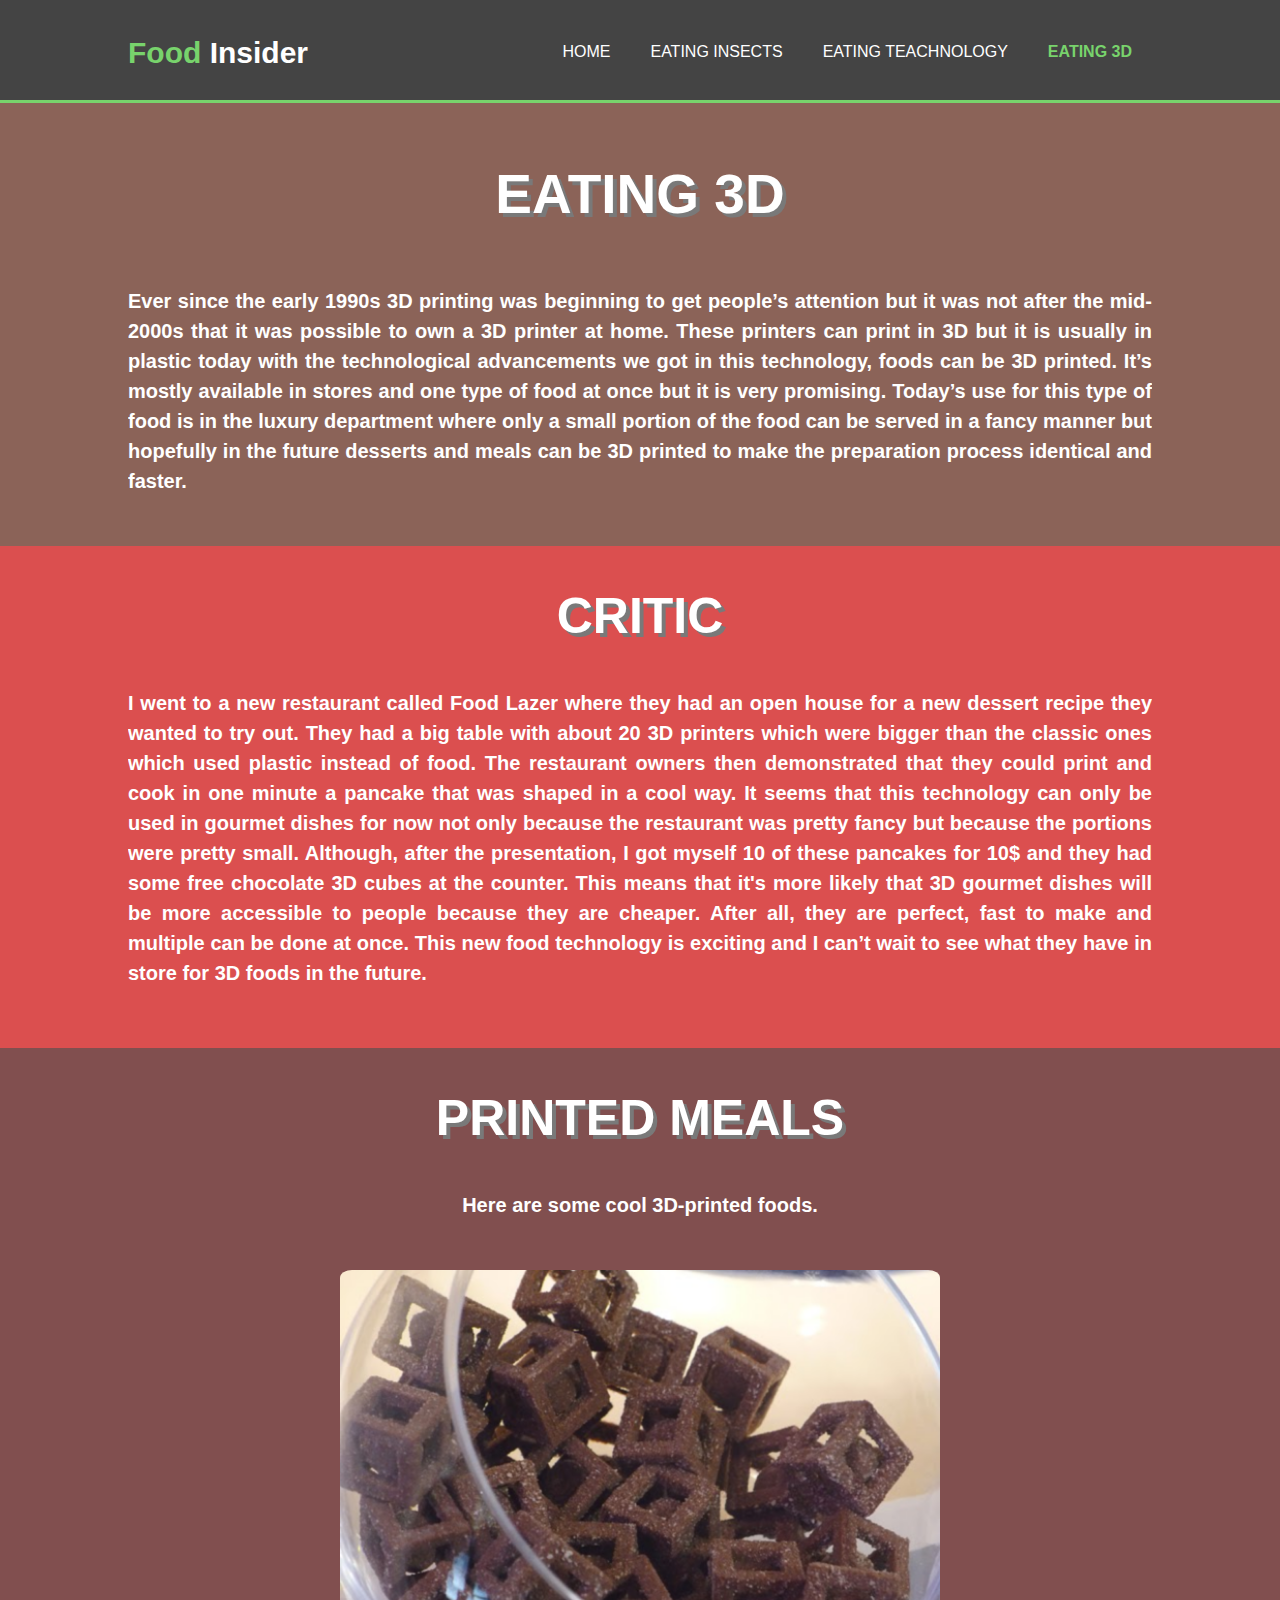
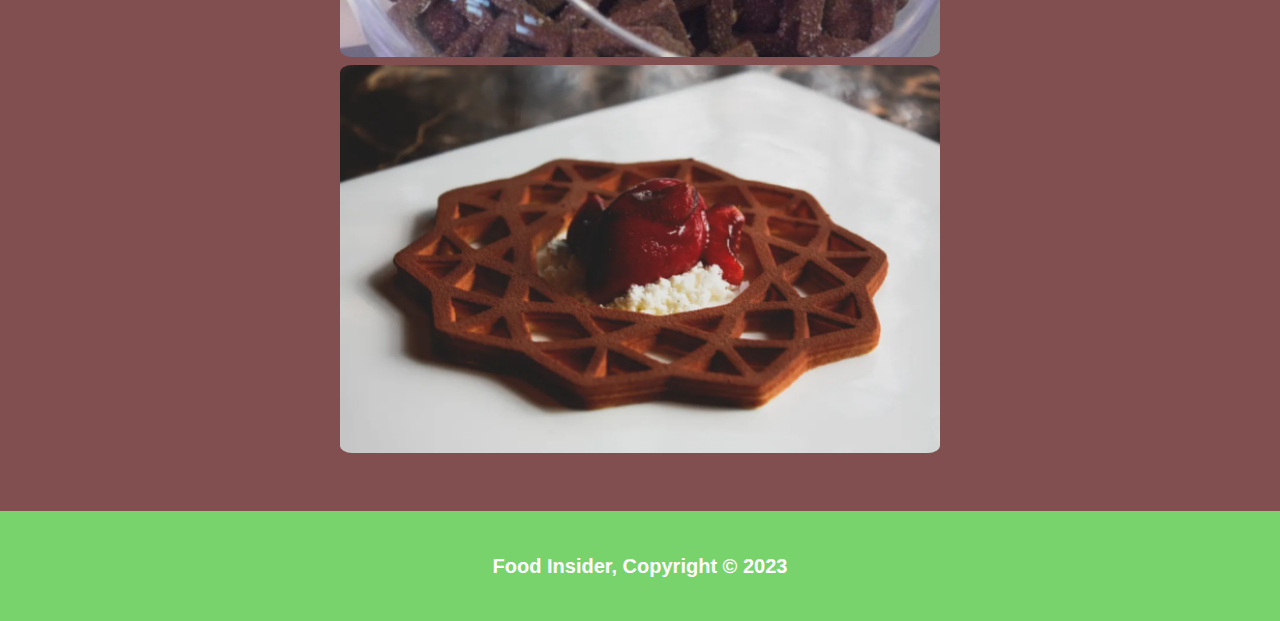
<file: Eating3D.html>
<!DOCTYPE html>
<html lang="en">
<head>
    <meta charset="UTF-8">
    <meta http-equiv="X-UA-Compatible" content="IE=edge">
    <meta name="viewport" content="width=device-width, initial-scale=1.0">
    <meta name="description" content="Food Insider Official Website">
    <meta name="keywords" content="Food Insider">
    <link rel="icon" type="image/x-icon" href="./img/favicon.png">
    <meta name ="author" content="Nolan BELANGERE">
    <title>Food Insider | Home</title>
    <link rel="stylesheet" href="./css/style.css">
</head>
<body>
    <header>
        <div class="container">
            <div id="branding">
                <h1><span class="hightlight">Food</span> Insider</h1>
            </div>
            <nav>
                <ul>
                    <li><a href="index.html">Home</a></li>
                    <li><a href="EatingInsects.html">Eating Insects</a></li>
                    <li><a href="EatingTeachnology.html">Eating Teachnology</a></li>
                    <li class="current"><a href="Eating3D.html">Eating 3D</a></li>
                </ul>
            </nav>
        </div>
    </header>
    <section id="showcasetwo">
        <div class="container">
            <h1>EATING 3D</h1>
            <p>Ever since the early 1990s 3D printing was beginning to get people’s attention but it was not after the mid-2000s that it was possible to own a 3D printer at home. These printers can print in 3D but it is usually in plastic today with the technological advancements we got in this technology, foods can be 3D printed. It’s mostly available in stores and one type of food at once but it is very promising. Today’s use for this type of food is in the luxury department where only a small portion of the food can be served in a fancy manner but hopefully in the future desserts and meals can be 3D printed to make the preparation process identical and faster.</p>
        </div>
    </section>

    <section id="main">
        <div class="container">
            <article id="main-col">
                <h1 class ="page-title">CRITIC</h1>
                <p>I went to a new restaurant called Food Lazer where they had an open house for a new dessert recipe they wanted to try out. They had a big table with about 20 3D printers which were bigger than the classic ones which used plastic instead of food. The restaurant owners then demonstrated that they could print and cook in one minute a pancake that was shaped in a cool way. It seems that this technology can only be used in gourmet dishes for now not only because the restaurant was pretty fancy but because the portions were pretty small. Although, after the presentation, I got myself 10 of these pancakes for 10$ and they had some free chocolate 3D cubes at the counter. This means that it's more likely that 3D gourmet dishes will be more accessible to people because they are cheaper. After all, they are perfect, fast to make and multiple can be done at once. This new food technology is exciting and I can’t wait to see what they have in store for 3D foods in the future.</p>
            </article>
    </section>
    
        <section id="main1">
        <div class="container">
            <article id="main-col">
                <h1 class ="page-title">PRINTED MEALS</h1>
                <p>Here are some cool 3D-printed foods.</p>
                <img src="./img/D1.png">
                <img src="./img/D2.png">
            </article>
    </section>
    <footer>
        <p>Food Insider, Copyright &copy; 2023</p>
    </footer>
</body>
</html>
</file>
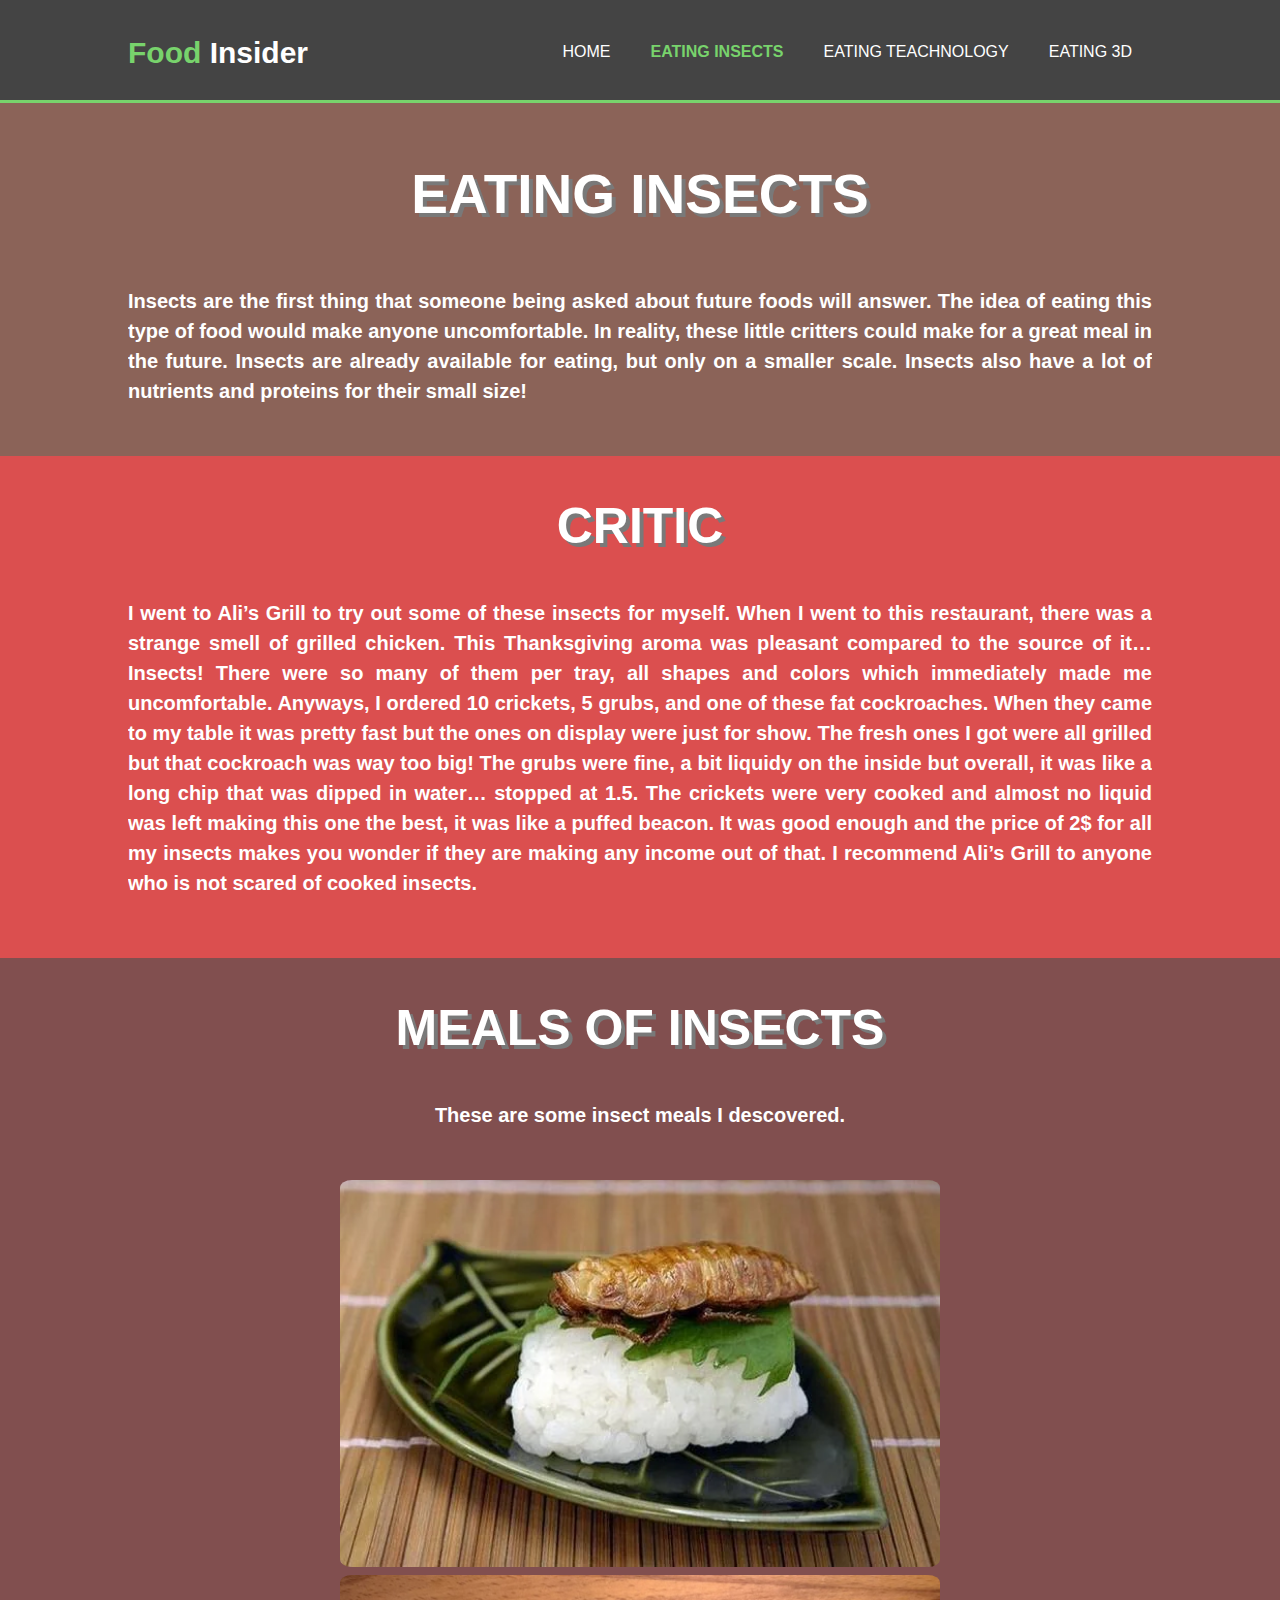
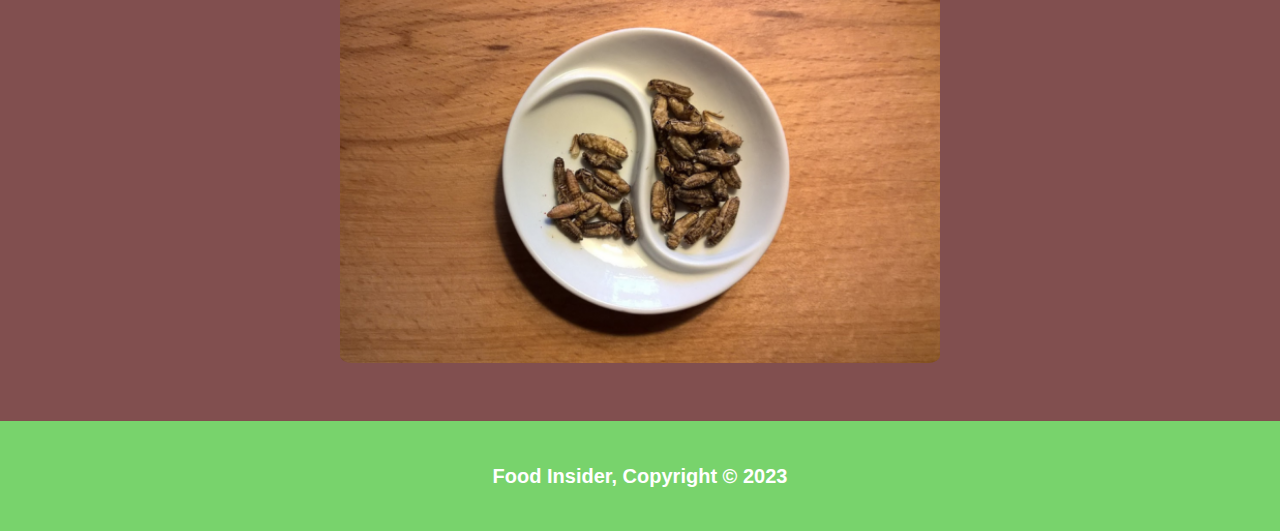
<file: EatingInsects.html>
<!DOCTYPE html>
<html lang="en">
<head>
    <meta charset="UTF-8">
    <meta http-equiv="X-UA-Compatible" content="IE=edge">
    <meta name="viewport" content="width=device-width, initial-scale=1.0">
    <meta name="description" content="Food Insider Official Website">
    <meta name="keywords" content="Food Insider">
    <link rel="icon" type="image/x-icon" href="./img/favicon.png">
    <meta name ="author" content="Nolan BELANGERE">
    <title>Food Insider | Home</title>
    <link rel="stylesheet" href="./css/style.css">
</head>
<body>
    <header>
        <div class="container">
            <div id="branding">
                <h1><span class="hightlight">Food</span> Insider</h1>
            </div>
            <nav>
                <ul>
                    <li><a href="index.html">Home</a></li>
                    <li class="current"><a href="EatingInsects.html">Eating Insects</a></li>
                    <li><a href="EatingTeachnology.html">Eating Teachnology</a></li>
                    <li><a href="Eating3D.html">Eating 3D</a></li>
                </ul>
            </nav>
        </div>
    </header>
    <section id="showcasetwo">
        <div class="container">
            <h1>EATING INSECTS</h1>
            <p>Insects are the first thing that someone being asked about future foods will answer. The idea of eating this type of food would make anyone uncomfortable. In reality, these little critters could make for a great meal in the future. Insects are already available for eating, but only on a smaller scale. Insects also have a lot of nutrients and proteins for their small size!</p>
        </div>
    </section>

    <section id="main">
        <div class="container">
            <article id="main-col">
                <h1 class ="page-title">CRITIC</h1>
                <p>I went to Ali’s Grill to try out some of these insects for myself. When I went to this restaurant, there was a strange smell of grilled chicken. This Thanksgiving aroma was pleasant compared to the source of it… Insects! There were so many of them per tray, all shapes and colors which immediately made me uncomfortable. Anyways, I ordered 10 crickets, 5 grubs, and one of these fat cockroaches. When they came to my table it was pretty fast but the ones on display were just for show. The fresh ones I got were all grilled but that cockroach was way too big! The grubs were fine, a bit liquidy on the inside but overall, it was like a long chip that was dipped in water… stopped at 1.5. The crickets were very cooked and almost no liquid was left making this one the best, it was like a puffed beacon. It was good enough and the price of 2$ for all my insects makes you wonder if they are making any income out of that. I recommend Ali’s Grill to anyone who is not scared of cooked insects.</p>
            </article>
    </section>
    
        <section id="main1">
        <div class="container">
            <article id="main-col">
                <h1 class ="page-title">MEALS OF INSECTS</h1>
                <p>These are some insect meals I descovered.</p>
                <img src="./img/insect1.png">
                <img src="./img/insect2.png">
            </article>
    </section>
    <footer>
        <p>Food Insider, Copyright &copy; 2023</p>
    </footer>
</body>
</html>
</file>
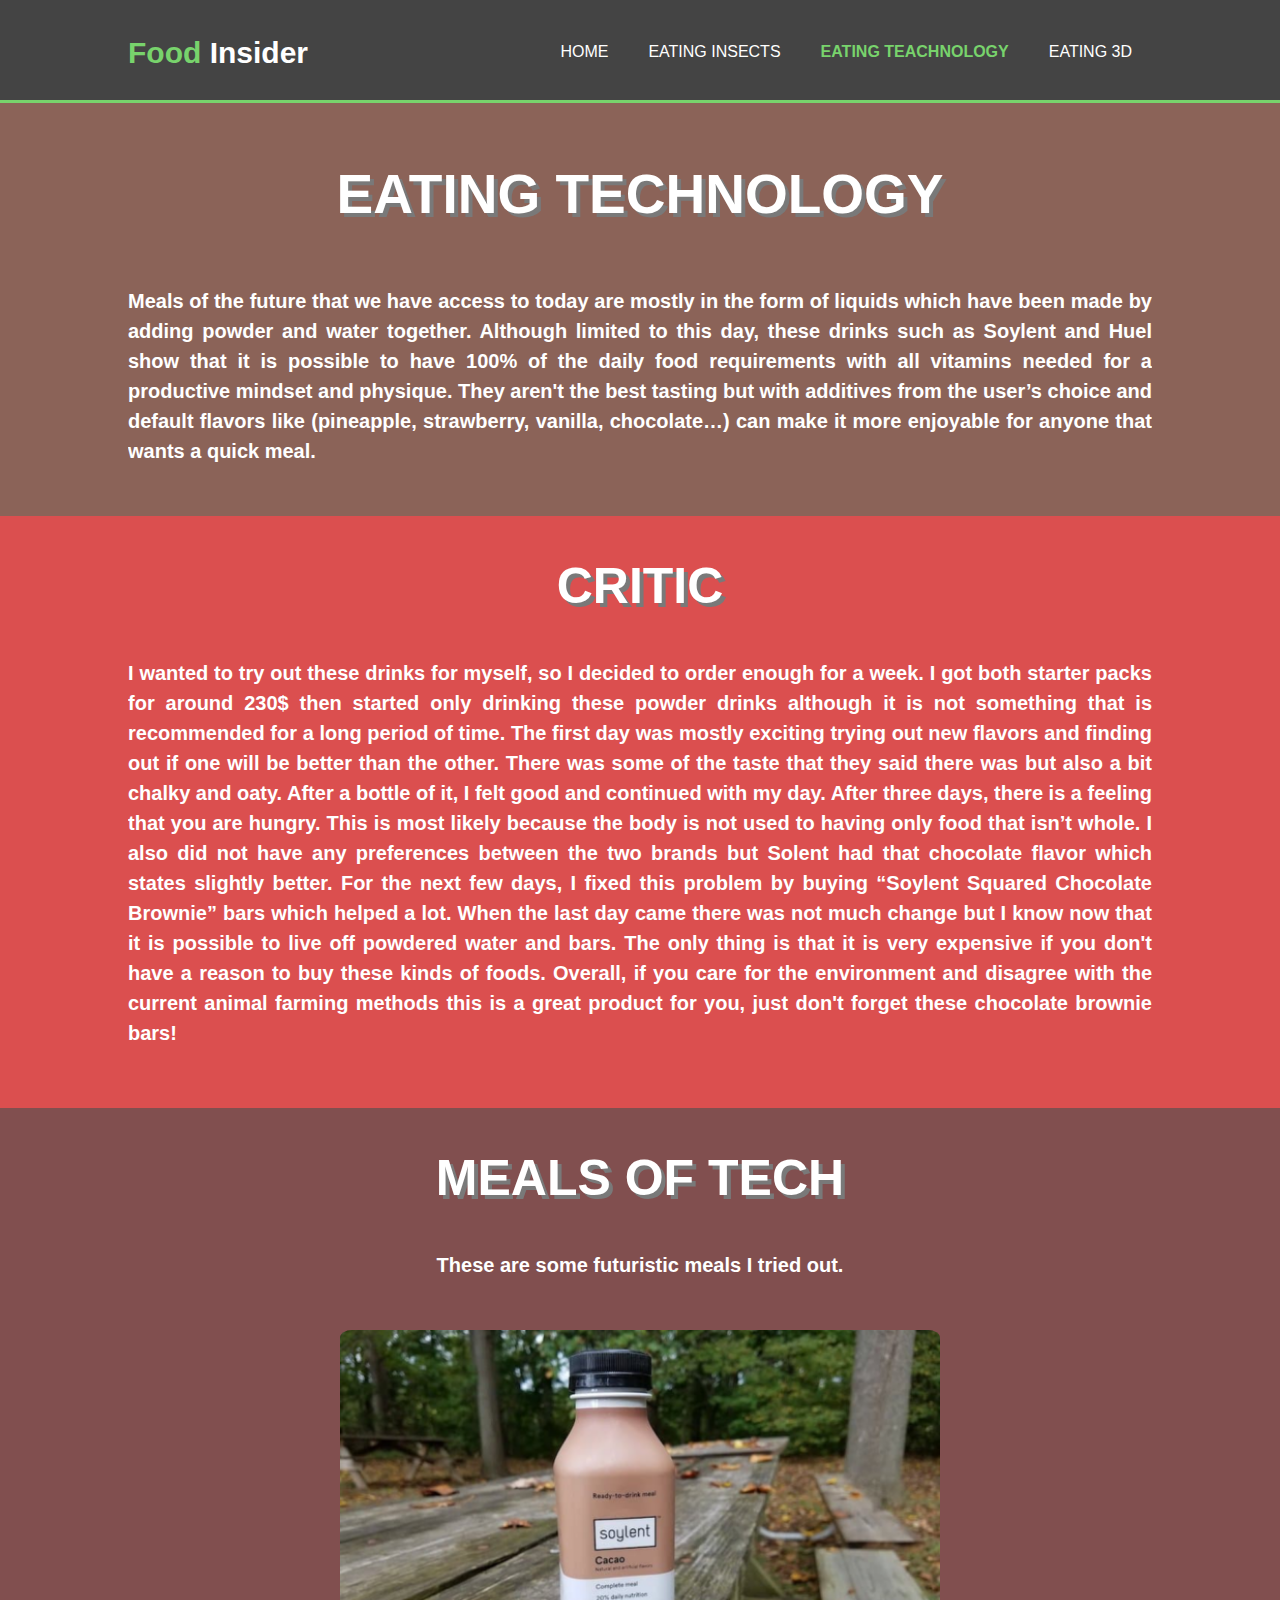
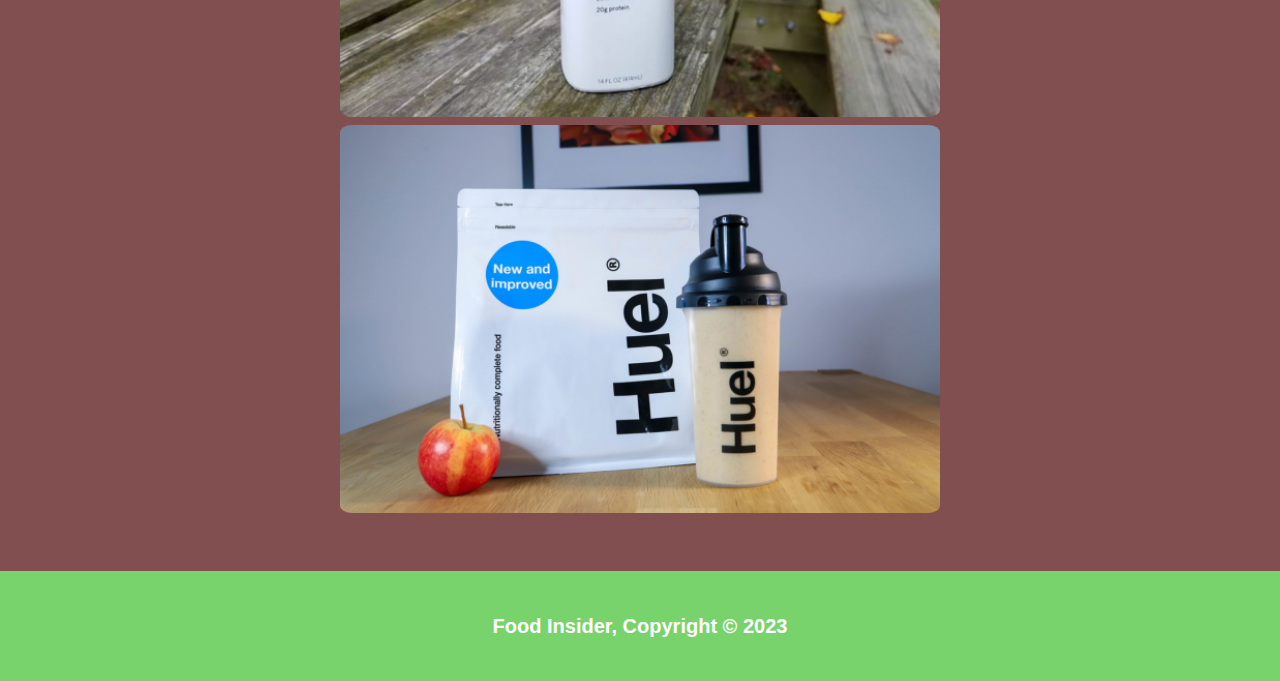
<file: EatingTeachnology.html>
<!DOCTYPE html>
<html lang="en">
<head>
    <meta charset="UTF-8">
    <meta http-equiv="X-UA-Compatible" content="IE=edge">
    <meta name="viewport" content="width=device-width, initial-scale=1.0">
    <meta name="description" content="Food Insider Official Website">
    <meta name="keywords" content="Food Insider">
    <link rel="icon" type="image/x-icon" href="./img/favicon.png">
    <meta name ="author" content="Nolan BELANGERE">
    <title>Food Insider | Home</title>
    <link rel="stylesheet" href="./css/style.css">
</head>
<body>
    <header>
        <div class="container">
            <div id="branding">
                <h1><span class="hightlight">Food</span> Insider</h1>
            </div>
            <nav>
                <ul>
                    <li><a href="index.html">Home</a></li>
                    <li><a href="EatingInsects.html">Eating Insects</a></li>
                    <li class="current"><a href="EatingTeachnology.html">Eating Teachnology</a></li>
                    <li><a href="Eating3D.html">Eating 3D</a></li>
                </ul>
            </nav>
        </div>
    </header>
    <section id="showcasetwo">
        <div class="container">
            <h1>EATING TECHNOLOGY</h1>
            <p>Meals of the future that we have access to today are mostly in the form of liquids which have been made by adding powder and water together. Although limited to this day, these drinks such as Soylent and Huel show that it is possible to have 100% of the daily food requirements with all vitamins needed for a productive mindset and physique. They aren't the best tasting but with additives from the user’s choice and default flavors like (pineapple, strawberry, vanilla, chocolate…) can make it more enjoyable for anyone that wants a quick meal.</p>
        </div>
    </section>

    <section id="main">
        <div class="container">
            <article id="main-col">
                <h1 class ="page-title">CRITIC</h1>
                <p>I wanted to try out these drinks for myself, so I decided to order enough for a week. I got both starter packs for around 230$ then started only drinking these powder drinks although it is not something that is recommended for a long period of time. The first day was mostly exciting trying out new flavors and finding out if one will be better than the other. There was some of the taste that they said there was but also a bit chalky and oaty. After a bottle of it, I felt good and continued with my day. After three days, there is a feeling that you are hungry. This is most likely because the body is not used to having only food that isn’t whole. I also did not have any preferences between the two brands but Solent had that chocolate flavor which states slightly better. For the next few days, I fixed this problem by buying “Soylent Squared Chocolate Brownie” bars which helped a lot. When the last day came there was not much change but I know now that it is possible to live off powdered water and bars. The only thing is that it is very expensive if you don't have a reason to buy these kinds of foods. Overall, if you care for the environment and disagree with the current animal farming methods this is a great product for you, just don't forget these chocolate brownie bars!</p>
            </article>
    </section>
    
        <section id="main1">
        <div class="container">
            <article id="main-col">
                <h1 class ="page-title">MEALS OF TECH</h1>
                <p>These are some futuristic meals I tried out.</p>
                <img src="./img/tech1.png">
                <img src="./img/tech2.png">
            </article>
    </section>
    <footer>
        <p>Food Insider, Copyright &copy; 2023</p>
    </footer>
</body>
</html>
</file>
<file: css/style.css>
body{
    font-family: Arial, Helvetica, sans-serif;
    font-size: 15px;
    line-height: 1.5;
    padding: 0;
    margin: 0;
    background-color: #dadada;
}

/* Global */
.container{
    width: 80%;
    margin: auto;
    overflow:hidden;
}

ul{
    margin: 0;
    padding: 0;
}

/* Header */
header{
    background: #444444;
    color: #ffffff;
    padding-top: 30px;
    min-height: 70px;
    border-bottom: #78d36c 3px solid;    
}

header a{
    color: #ffffff;
    text-decoration: none;
    text-transform: uppercase;
    font-size: 16px;
}

header li{
    float: left;
    display: inline;
    padding: 0 20px 0 20px;
}

header #branding{
    float: left;
}

header #branding h1{
    margin: 0;
}

header nav{
    float: right;
    margin-top: 10px;
}

header .hightlight, header .current a{
    color: #78d36c;
    font-weight: bold;
}

header a:hover{
    color: #ffa023;
    font-weight: bold;
}

/* Showcase */
#showcase{
    min-height: 400px;
    background:url("../img/showcase.png");
    background-repeat: no-repeat;
    background-size: 100%;
    text-align: center;
    color: #ffffff;
}

#showcase h1{
    margin-top: 150px;
    font-size: 55px;
    margin-bottom: 10px;
    text-shadow: 4px 4px #797979;
    font-weight: bold;
}

#showcasetwo{
    background-color: #8b6358;
}

#showcasetwo h1{
    margin-top: 50px;
    font-size: 55px;
    margin-bottom: 50px;
    text-align: center;
    color: #ffffff;
    text-shadow: 4px 4px #797979;
    font-weight: bold;
}

#showcase p{
    text-align: center;
    font-size: 20px;
    color: #ffffff;
    font-weight: bold;

}

#showcasetwo p{
    text-align: justify;
    font-size: 20px;
    color: #ffffff;
    font-weight: bold;
    margin-bottom: 50px;

}


/* Boxes */
#boxes{
    background-color: #d4a362;
}

#boxes .box{
    margin-top: 50px;
    margin-bottom: 40px;
    float: left;
    width: 30%;
    padding: 10px;
    text-align: center;
    font-weight: bold;
    color: #ffffff;
}

#boxes .box img{
    width: 100px;
    border-radius: 10%;

}

footer{
    padding: 20px;
    margin-top: 0px;
    color: #ffffff;
    background-color: #78d36c;
    text-align: center;
    font-size: 20px;
    font-weight: bold;
}

#main h1{
    text-align: center;
    font-size: 50px;
    text-shadow: 4px 4px #797979;
}

#main {
    text-align: justify;
    font-size: 20px;
    padding-bottom: 40px;
    background-color: rgb(219, 79, 79);
    color: #ffffff;
    font-weight: bold;
}

#maintwo h1{
    text-align: center;
    font-size: 50px;
    text-shadow: 4px 4px #797979;
}

#main1 {
    text-align: center;
    padding-bottom: 50px;
    font-size: 20px;
    background-color: rgb(129, 79, 79);
    color: #ffffff;

}

#main1 .container img{
    width: 600px;
    border-radius: 2%;
}

#main1 h1{
    text-align: center;
    font-size: 50px;
    text-shadow: 4px 4px #797979;
}

#main1 p{
    text-align: center;
    font-size: 20px;
    margin-bottom: 50px;
    font-weight: bold;

}

#maintwo {
    text-align: justify;
    font-size: 20px;
    background-color: rgb(219, 79, 79);
    color: #ffffff;
}

#maintwo p{
    text-transform: capitalize;
    text-align: center;
}

#maintwo {
    text-transform: capitalize;
    text-align: center;
}

#showcaseone h1{
    text-align: center;
    font-size: 50px;
}

#showcaseone {
    text-align: justify;
    font-size: 20px;
    background-color: rgb(127, 170, 103);
    color: #ffffff;
}

#showcaseone p{
    text-transform: capitalize;
    text-align: center;
}

#showcaseone {
    text-transform: capitalize;
    text-align: center;
}

/* Media Queries */
@media(max-width: 768px){
    header #branding,
    header nav,
    header nav li,
    #boxes .box{
        float: none;
        text-align: center;
        width: 100%;
    }
    header{
        padding-bottom: 30px;
    }

    #showcase h1{
        margin-top: 40px;
    }
}
</file>
